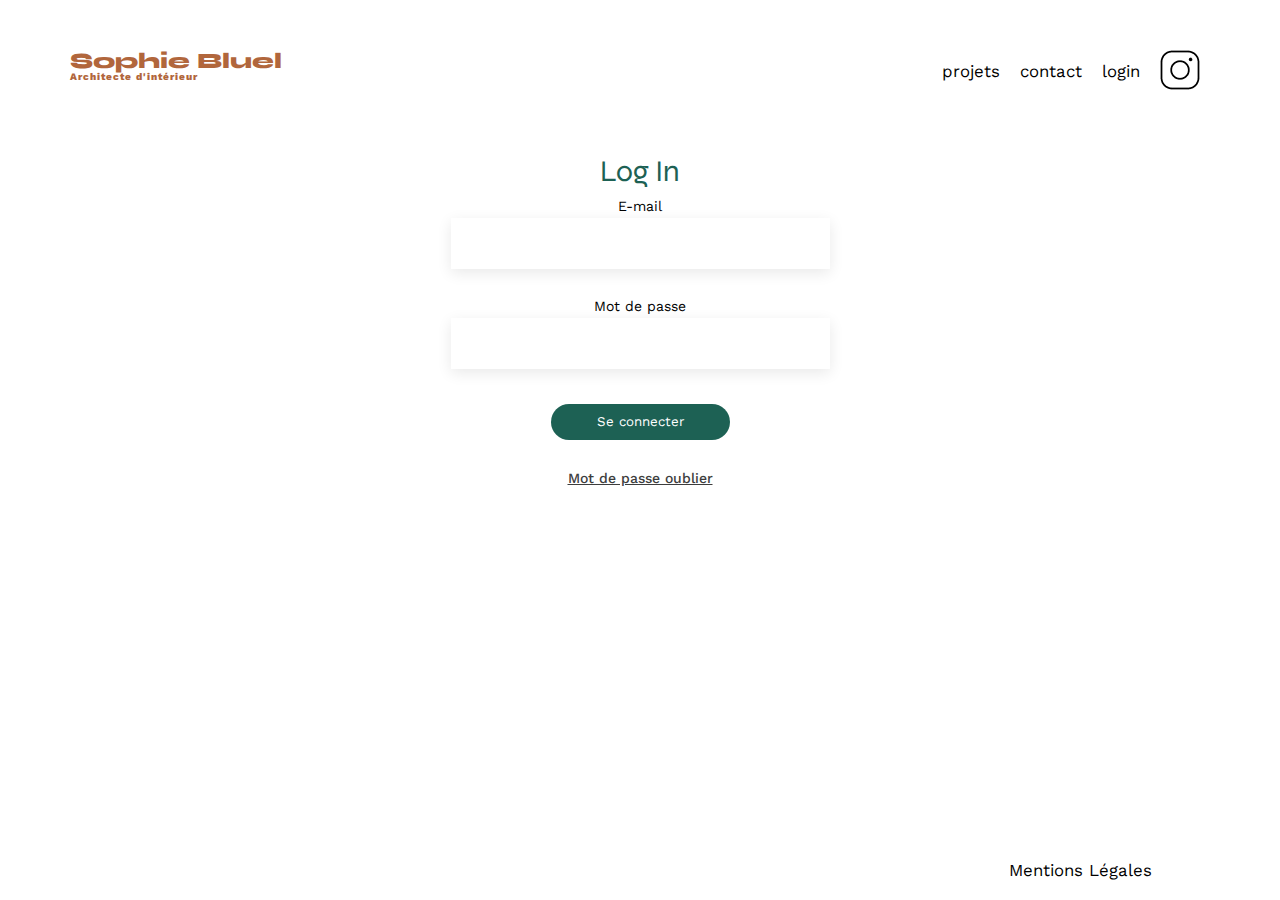
<file: login_page.html>
<head>
	<title>Login</title>
	<link href="https://fonts.googleapis.com/css2?family=Syne:wght@700;800&family=Work+Sans&display=swap"
		rel="stylesheet">
	<link rel="stylesheet" href="./assets/style.css">
	<link rel="stylesheet" href="./assets/styleLog.css">
	<script type="text/javascript" src="codeLogin.js" DEFER></script>

</head>
<html>

<body>

	<header>
		<h1>Sophie Bluel <span>Architecte d'intérieur</span></h1>
		<nav>
			<ul>
				<li><a href="index.html#portfolio">projets</a></li>
				<li><a href="index.html#contact">contact</a></li>
				<li><a class="loginPage" href="login_page.html">login</a></li>
				<li><img src="./assets/icons/instagram.png" alt="Instagram"></li>
			</ul>
		</nav>
	</header>
	<main>
		<div class="form-container">
			<div class="form-container-titre">Log In</div>

			<form id="formulaire" class="form-container-form" method="POST">
				<div class="form-container-form-input">
					<div class="input-email">
						<label for="eMail">E-mail</label>
						<input maxlength="100" type="text" name="eMail" id="eMail">
						<span id="errorMail" style="color:red"></span>
					</div>
					<div class="input-mdp">
						<label for="motDePasse">Mot de passe</label>
						<input maxlength="100" type="password" name="motDePasse" id="motDePasse">
						<span id="errorMotDePasse" style="color:red"></span>
					</div>
				</div>
				<button class="btn-login" type="submit">Se connecter</button>
			</form><button class="btn-mdp-oublié">Mot de passe oublier</button>
		</div>

	</main>
	<footer>
		<nav>
			<ul>
				<li>Mentions Légales</li>
			</ul>
		</nav>
	</footer>
</body>

</html>
</file>
<file: assets/styleLog.css>
* {
	font-family: 'Work Sans';
	padding: 0;
	margin: 0;
}

.form-container {
	display: flex;
	align-items: center;
	justify-content: center;

	flex-direction: column;

}

.form-container-titre {
	padding: 10px 0;
	color: #1D6154;
	font-family: Syne;
	font-size: 30px;
	line-height: normal;
	justify-content: center;
	cursor: default;
}

.form-container div {
	display: flex;
	flex-direction: column;
	align-items: center;
	gap: 5px;

}

.form-container-form-input input {
	display: flex;
	align-items: center;
	justify-content: center;
}

.input-mdp {
	margin-top: 20px;
}

.form-container-form {

	display: flex;
	flex-direction: column;
	align-items: center;
	gap: 30px;
}

.form-container-form input {

	width: 379px;
	height: 51px;
	box-shadow: 0px 4px 14px 0px rgba(0, 0, 0, 0.09);
	text-decoration: none;
	font-size: 25px;
	border: none;
}

.btn-login {
	width: 179px;
	height: 36px;
	border-radius: 60px;
	border: 0;
	background: #1D6154;
	color: white;
}

.btn-login:hover {
	background-color: #0E2F28;
}


.btn-mdp-oublier {
	text-decoration: none;
	background-color: rgba(255, 255, 255, 0);
	border: 0;
	text-decoration: underline;
	color: #3D3D3D;
	font-size: 14px;
	font-style: normal;
	font-weight: 500;
	line-height: normal;

}


footer {

	width: 100%;
	height: 60px;
	max-width: 1140px;
	display: flex;
	position: absolute;
	bottom: 0;
	justify-content: end;


}

footer nav {
	display: flex;
	align-items: center;
	margin-right: 20px;
}

.loginPage {
	text-decoration: none;
	color: black;
}

.btn-mdp-oublié {
	border: 0;
	background-color: #ffffff00;
	text-decoration: none;
	text-decoration: underline;
	color: #3D3D3D;
	font-size: 14px;
	font-style: normal;
	font-weight: 500;
	cursor: pointer;
	margin-top: 30px;
}
</file>
<file: assets/style.css>
/* http://meyerweb.com/eric/tools/css/reset/
   v2.0 | 20110126
   License: none (public domain)
*/


html,
body,
div,
span,
applet,
object,
iframe,
h1,
h2,
h3,
h4,
h5,
h6,
p,
blockquote,
pre,
a,
abbr,
acronym,
address,
big,
cite,
code,
del,
dfn,
em,
img,
ins,
kbd,
q,
s,
samp,
small,
strike,
strong,
sub,
sup,
tt,
var,
b,
u,
i,
center,
dl,
dt,
dd,
ol,
ul,
li,
fieldset,
form,
label,
legend,
table,
caption,
tbody,
tfoot,
thead,
tr,
th,
td,
article,
aside,
canvas,
details,
embed,
figure,
figcaption,
footer,
header,
hgroup,
menu,
nav,
output,
ruby,
section,
summary,
time,
mark,
audio,
video {
	margin: 0;
	padding: 0;
	border: 0;
	font-size: 100%;
	font: inherit;
	vertical-align: baseline;
}

/* HTML5 display-role reset for older browsers */
article,
aside,
details,
figcaption,
figure,
footer,
header,
hgroup,
menu,
nav,
section {
	display: block;
}

body {
	line-height: 1;
}

ol,
ul {
	list-style: none;
}

blockquote,
q {
	quotes: none;
}

blockquote:before,
blockquote:after,
q:before,
q:after {
	content: '';
	content: none;
}

table {
	border-collapse: collapse;
	border-spacing: 0;
}

/** end reset css**/
body {
	max-width: 1140px;
	margin: auto;
	font-family: 'Work Sans';
	font-size: 14px;
}

header {
	display: flex;
	justify-content: space-between;
	margin: 50px 0
}

section {
	margin: 50px 0
}

header h1 {
	display: flex;
	flex-direction: column;
	font-family: 'Syne';
	font-size: 22px;
	font-weight: 800;
	color: #B1663C
}

header h1>span {
	font-family: 'Work Sans';
	font-size: 10px;
	letter-spacing: 0.1em;
	;
}

h2 {
	font-family: 'Syne';
	font-weight: 700;
	font-size: 30px;
	color: #1D6154
}

nav ul {
	display: flex;
	align-items: center;
	list-style-type: none;

}

nav li {
	padding: 0 10px;
	font-size: 1.2em;
}

#introduction {
	display: flex;
	align-items: center;
}

#introduction figure {
	flex: 1
}

#introduction img {
	display: block;
	margin: auto;
	width: 80%;
}

#introduction article {
	flex: 1
}

#introduction h2 {
	margin-bottom: 1em;
}

#introduction p {
	margin-bottom: 0.5em;
}

#portfolio h2 {
	text-align: center;
	margin-bottom: 1em;
}

.gallery {
	width: 100%;
	display: grid;
	grid-template-columns: 1fr 1fr 1fr;
	grid-column-gap: 20px;
	grid-row-gap: 20px;
}

.gallery img {
	width: 100%;
	margin-bottom: 10px;
}

#contact {
	width: 50%;
	margin: auto;
}

#contact>* {
	text-align: center;

}

#contact h2 {
	margin-bottom: 20px;
}

#contact form {
	text-align: left;
	margin-top: 30px;
	display: flex;
	flex-direction: column;
}

#contact input {
	height: 50px;
	font-size: 1.2em;
	border: none;
	box-shadow: 0px 4px 14px rgba(0, 0, 0, 0.09);
}

#contact label {
	margin: 2em 0 1em 0;
}

#contact textarea {
	border: none;
	box-shadow: 0px 4px 14px rgba(0, 0, 0, 0.09);
}

input[type="submit"] {
	font-family: 'Syne';
	font-weight: 700;
	color: white;
	background-color: #1D6154;
	margin: 2em auto;
	width: 180px;
	text-align: center;
	border-radius: 60px;
}

footer nav ul {
	display: flex;
	justify-content: flex-end;
	margin: 2em
}

.loginPage {
	text-decoration: none;
	color: black;
}

nav li:hover {
	font-weight: 700;
	color: black;
	cursor: pointer;
}

/*bouton filtre*/
a {
	text-decoration: none;
	color: black;
}

a:hover {
	color: #000000;
}

button {
	border: 0;
	background-color: initial;
}

.mes-projet-filtre ul {
	display: flex;
	justify-content: center;
	gap: 10px;
	margin: 40px 0 50px 0;
}

.mes-projet-filtre ul li,
.modal-content-btn-ajout-photo {
	padding: 9px;
	display: flex;
	align-items: center;
	justify-content: center;
	min-width: 100px;
	border: 1px solid #1D6154;
	border-radius: 60px;
	font-family: "Syne";
	text-align: center;
	font-size: 16px;
	cursor: pointer;
}
.color-default{
	background-color: #1D6154;
	color: white;
	}

.mes-projet-filtre ul .color,
.modal-content-btn-ajout-photo {
	background: #1D6154;
	color: white;
}

.mes-projet-filtre ul .color:hover,
.modal-content-btn-ajout-photo:hover {
	color: white;
}

.ModeEdition {
	margin: 0 -50%;
	width: 200%;
	height: 59px;
	background-color: #000000;
	display: flex;
	align-items: center;
	justify-content: center;
	gap: 5px;
}

body {
	overflow-x: hidden;
}

.ModeEdition button,
.ModeEdition i {
	border: 0;
	color: white;
	text-decoration: none;
	background-color: #000000;
	cursor: pointer;
}

.ModeEdition div {
	margin-left: 10px;
	display: flex;
	width: 216px;
	align-items: center;
	justify-content: center;
	border-radius: 30px;
	border: 0;
	height: 38px;
	background-color: #ffffff;
	font-family: "Work Sans";
	text-align: center;
	font-size: 14px;
	font-weight: bold;
	cursor: default;

}

.introduction-mode-edition-btn {
	display: flex;
	padding-left: 57px;
	padding-top: 10px;
	font-size: 14px;
	gap: 5px;
	align-items: center;
}

.introduction-mode-edition-btn i {
	cursor: pointer;
}

.introduction-mode-edition-btn2 {
	display: flex;
	align-items: center;
	justify-content: center;
	gap: 5px;
}

.introduction-mode-edition-btn2 i {
	margin-left: 20px;
	cursor: pointer;
}

#portfolio .introduction-mode-edition-btn2 h2 {
	margin-bottom: 0;

}

.loginSwitchButDisplay {
	visibility: hidden;
}

.modif-btn {
	font-size: 16px;
	cursor: pointer;
}

.loginSwitch {
	display: none !important;
}

/*modal*/
.modal {
	display: none;
	position: fixed;
	z-index: 1;
	padding-top: 20px;
	left: 0;
	top: 0;
	width: 100%;
	height: 100%;
	overflow: auto;
	background-color: rgb(0, 0, 0);
	background-color: rgba(0, 0, 0, 0.4);
	/* Black w/ opacity */
}

/* Modal Content */
.modal-content {
	background-color: #ffffff;
	margin: auto;
	padding: 20px;
	max-width: 630px;
	max-height: 731px;
	border-radius: 20px;
	position: relative;

}

/* The Close Button */
.close,
.modal-validation-close {
	margin-right: 15px;
	float: right;
	font-size: 28px;
	font-weight: bold;
}

.close:hover,
.close:focus,
.modal-validation-close:hover,
.modal-validation-close:focus {
	color: #000;
	text-decoration: none;
	cursor: pointer;
}

.modal-content-div {
	display: flex;
	flex-direction: column;
	align-items: center;
	justify-content: center;
	gap: 25px;
	padding: 50px 80px 50px;

}

.modal-content-div h1 {
	font-size: 26px;
}

.modal-content-galery {
	max-height: 450px;
	width: 100%;
	border-bottom: 1px solid #B3B3B3;
	padding-bottom: 50px;
	overflow-x: hidden;

}

.modal-content-galery figure {
	display: flex;
	flex-direction: column;
	align-items: start;
	position: relative;
}

.modal-content-galery figure i {
	position: absolute;
	display: flex;
	align-items: center;
	justify-content: center;
	width: 17px;
	height: 17px;
	background-color: #000;
	color: white;
	border-radius: 3px;
	top: 4px;
}

.modal-content-galery figure .fa-trash-can {
	cursor: pointer;
	right: 4px;
}

.modal-content-galery figure .fa-arrows-up-down-left-right {
	cursor: pointer;
	right: 25px;
}

.modal-content-galery figure .modal-btn-edite {
	padding: 2px 0 0 0;
	font-family: 'Work Sans';
	font-size: 12px;
	cursor: pointer;
}


.modal-content-btn-ajout-photo {
	width: 237px;
	height: 36px;
	border-radius: 60px;
}

.modal-content-btn-delete-galery {
	color: red;
	cursor: pointer;

}

.modal-content-galery {
	display: flex;
	flex-wrap: wrap;
	gap: 10px;
}

.modal-content-galery figure img {
	width: 75px;
	height: 100px;


}

/* Modal2 Content */

.modal-content-div-Ajout {
	padding: 40px 0 40px;
	gap: 20px;
	display: flex;
	flex-direction: column;
	align-items: center;
	justify-content: center;
	background-color: #E8F1F6;
	width: 100%;
	height: auto;
}

.modal-content-div-Ajout i {
	color: rgb(212, 212, 212);
	font-size: 58px;
}

.modal-content-div-Ajout button {
	background-color: #CBD6DC;
	border-radius: 20px;
	font-size: 14px;
	padding: 10px 45px;
	font-family: 'Work Sans';
	font-size: 14px;
	font-weight: bold;
	text-align: center;
	color: #306685;
}

.modal2-div-title {

	display: flex;
	flex-direction: column;
	align-items: start;
	justify-content: start;
}

.modal-content-modif-work,
.modal-content-title-work,
.modal-content-category-work {
	gap: 10px;
}


.modal-content-title-work,
.modal-content-category-work {
	display: flex;
	flex-direction: column;
	align-items: start;
	justify-content: start;
	font-family: 'Work Sans';
	font-size: 14px;


}


.modal-content-title-work input,
.modal-content-category-work select {
	width: 99%;
	border-radius: 0;
	border: 0;
	box-shadow: 0px 2px 14px 0px #00000017;
	font-size: 14px;
	background-color: white;
	padding: 0 15px;
}

.modal-content-title-work input:focus {
	background-color: white;
}


.modal-content-title-work input {
	width: 93.5%;
}

.modal-content-title-work {
	margin-bottom: 20px;
}

.modal-content-modif-work,
.modal-content-category-work select {
	width: 100%;
}

.modal-content-category-work select,
.modal-content-title-work input {
	height: 51px;
}

.modal-content-modif-work {
	border-bottom: 1px solid #B3B3B3;
	padding-bottom: 25px;

}

.modal2-div-btn-valide {
	background-color: #A7A7A7;
	border-radius: 15px;
	height: 36px;
	width: 237px;
	color: white;
	font-size: 14px;
	font-family: Syne;

}

.fa-arrow-left {
	cursor: pointer;
}


/*modal validation de suppression*/
.modal-validation {
	display: none;
	position: fixed;
	z-index: 1;
	padding-top: 20px;
	left: 0;
	top: 0;
	width: 100%;
	height: 100%;
	overflow: auto;
	background-color: rgb(0, 0, 0);
	background-color: rgba(0, 0, 0, 0.4);

}

.modal-validation-content {
	position: absolute;
	width: 400px;
	top: 50%;
	left: 50%;
	transform: translate(-50%, -50%);
	background-color: #fefefe;
	padding: 20px;
	border-radius: 5px;
	display: flex;
	flex-direction: column;
	justify-content: space-between;
	align-items: center;
	padding: 50px;
	gap: 20px;


}

.modal-validation-content-btn {
	width: 100%;
	display: flex;
	justify-content: space-around;
}

.modal-confirm-btn,
.modal-cancel-btn {
	color: white;
	margin-top: 10px;
	cursor: pointer;
	border-radius: 3px;
	height: 30px;
}

.modal-confirm-btn {
	background-color: red;
	border-radius: 3px;
	width: 50px;
}

.modal-cancel-btn {
	background-color: rgb(178, 167, 167);
	width: 70px;
}

.modal-validation-close {
	position: absolute;
	top: 0;
	right: -10px;
}

/*fin modal validation de suppression*/
#image-work {
	display: none;
}

.btn-ajout-Image {
	cursor: pointer;
}

#imagePreview {
	display: none;
	height: 193px;
	width: 129px;
	background-color: #88393900;
	object-fit: cover;
}

.modal2-div-btn-valide {
	cursor: pointer;
}

#image-fail{
	display: flex;
	flex-direction: column;
	align-content: center;
	justify-content: center;
	text-align: center;
	line-height: 1.5;
}
</file>
